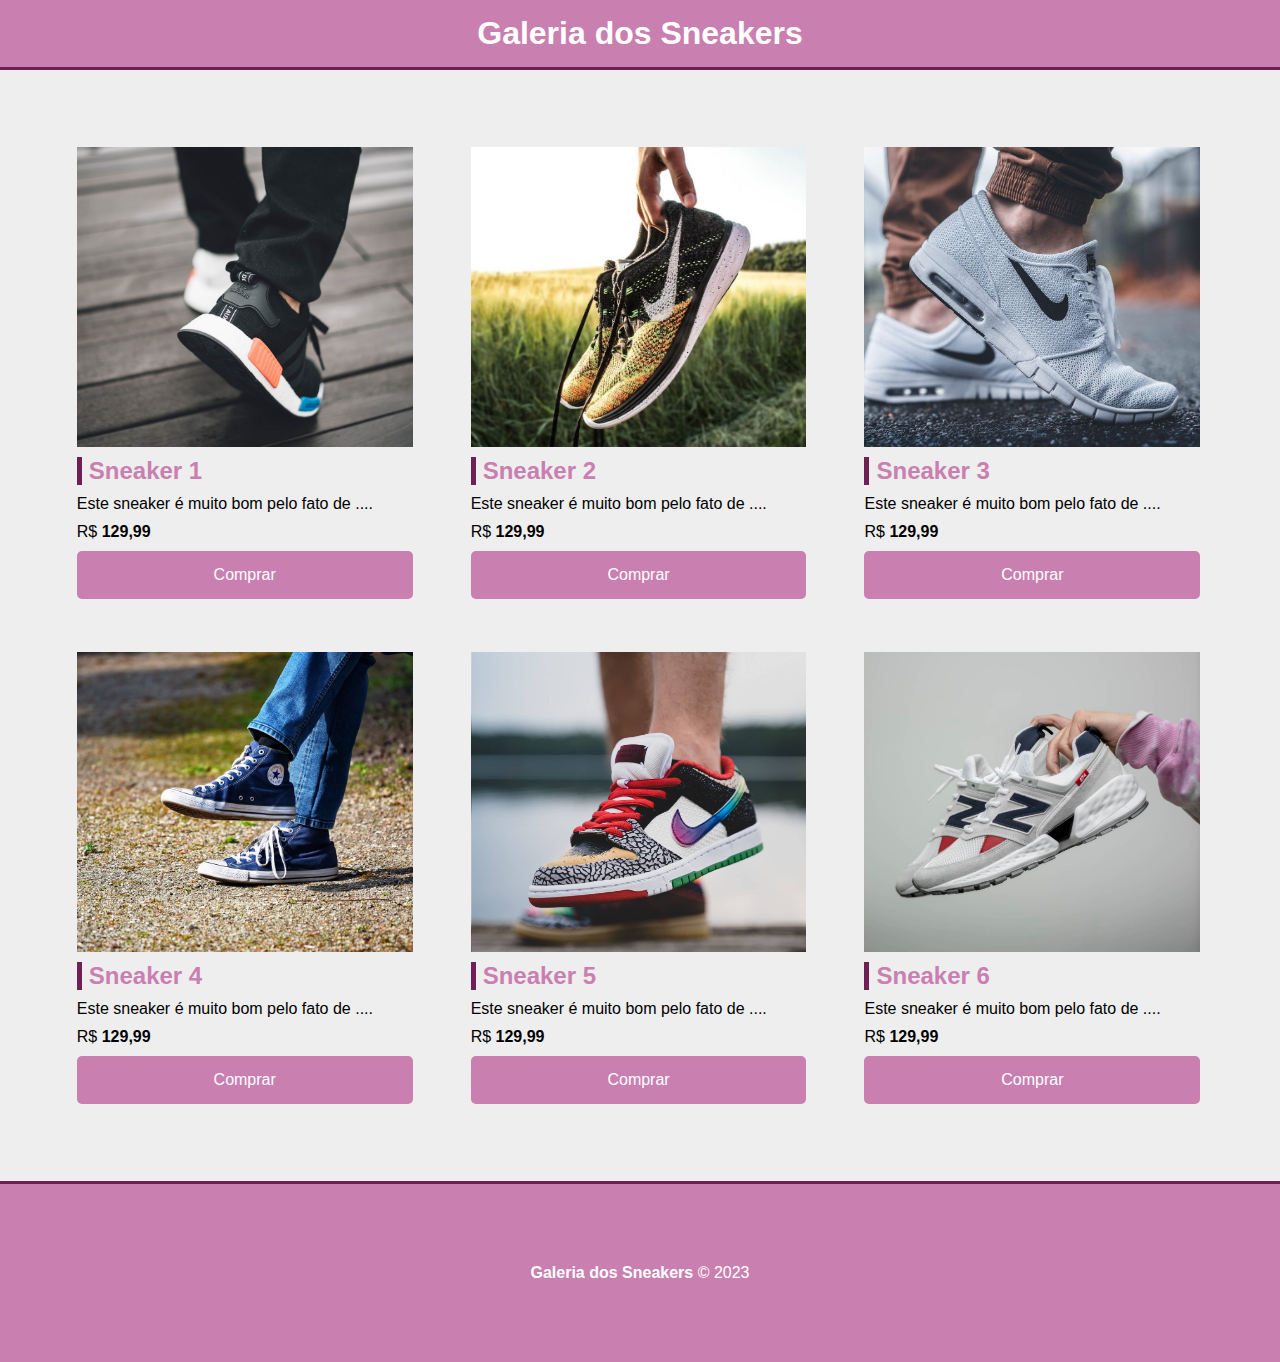
<file: projeto/index.html>
<!DOCTYPE html>
<html lang="en">
    <head>
        <meta charset="UTF-8">
        <meta http-equiv="X-UA-Compatible" content="IE=edge">
        <meta name="viewport" content="width=device-width, initial-scale=1.0">
        <title>Galeria dos Sneakers</title>
        <link rel="stylesheet" href="css/styles.css" />
    </head>
        <body>
        <!-- Cabeçalho -->
        <header>
            <h1>Galeria dos Sneakers</h1>
        </header>
        <!-- Grid de Produtos -->
        <main class="container">
            <section class="products-container">
                <div class="card">
                    <div class="product-image" id="img-1"></div>
                    <h3>Sneaker 1</h3>
                    <p>Este sneaker é muito bom pelo fato de ....</p>
                    <p>
                        R$
                        <span class="bold">129,99</span>
                    </p>
                    <a href="#" class="btn">Comprar</a>
                </div>
                <div class="card">
                    <div class="product-image" id="img-2"></div>
                    <h3>Sneaker 2</h3>
                    <p>Este sneaker é muito bom pelo fato de ....</p>
                    <p>
                        R$
                        <span class="bold">129,99</span>
                    </p>
                    <a href="#" class="btn">Comprar</a>
                </div>
                <div class="card">
                    <div class="product-image" id="img-3"></div>
                    <h3>Sneaker 3</h3>
                    <p>Este sneaker é muito bom pelo fato de ....</p>
                    <p>
                        R$
                        <span class="bold">129,99</span>
                    </p>
                    <a href="#" class="btn">Comprar</a>
                </div>
                <div class="card">
                    <div class="product-image" id="img-4"></div>
                    <h3>Sneaker 4</h3>
                    <p>Este sneaker é muito bom pelo fato de ....</p>
                    <p>
                        R$
                        <span class="bold">129,99</span>
                    </p>
                    <a href="#" class="btn">Comprar</a>
                </div>
                <div class="card">
                    <div class="product-image" id="img-5"></div>
                    <h3>Sneaker 5</h3>
                    <p>Este sneaker é muito bom pelo fato de ....</p>
                    <p>
                        R$
                        <span class="bold">129,99</span>
                    </p>
                    <a href="#" class="btn">Comprar</a>
                </div>
                <div class="card">
                    <div class="product-image" id="img-6"></div>
                    <h3>Sneaker 6</h3>
                    <p>Este sneaker é muito bom pelo fato de ....</p>
                    <p>
                        R$
                        <span class="bold">129,99</span>
                    </p>
                    <a href="#" class="btn">Comprar</a>
                </div>
            </section>
        </main>
        <!-- Rodapé -->
        <footer>
            <p>
                <span class="bold">Galeria dos Sneakers</span>
                &copy; 2023
            </p>
        </footer>
    </body>
</html>
</file>
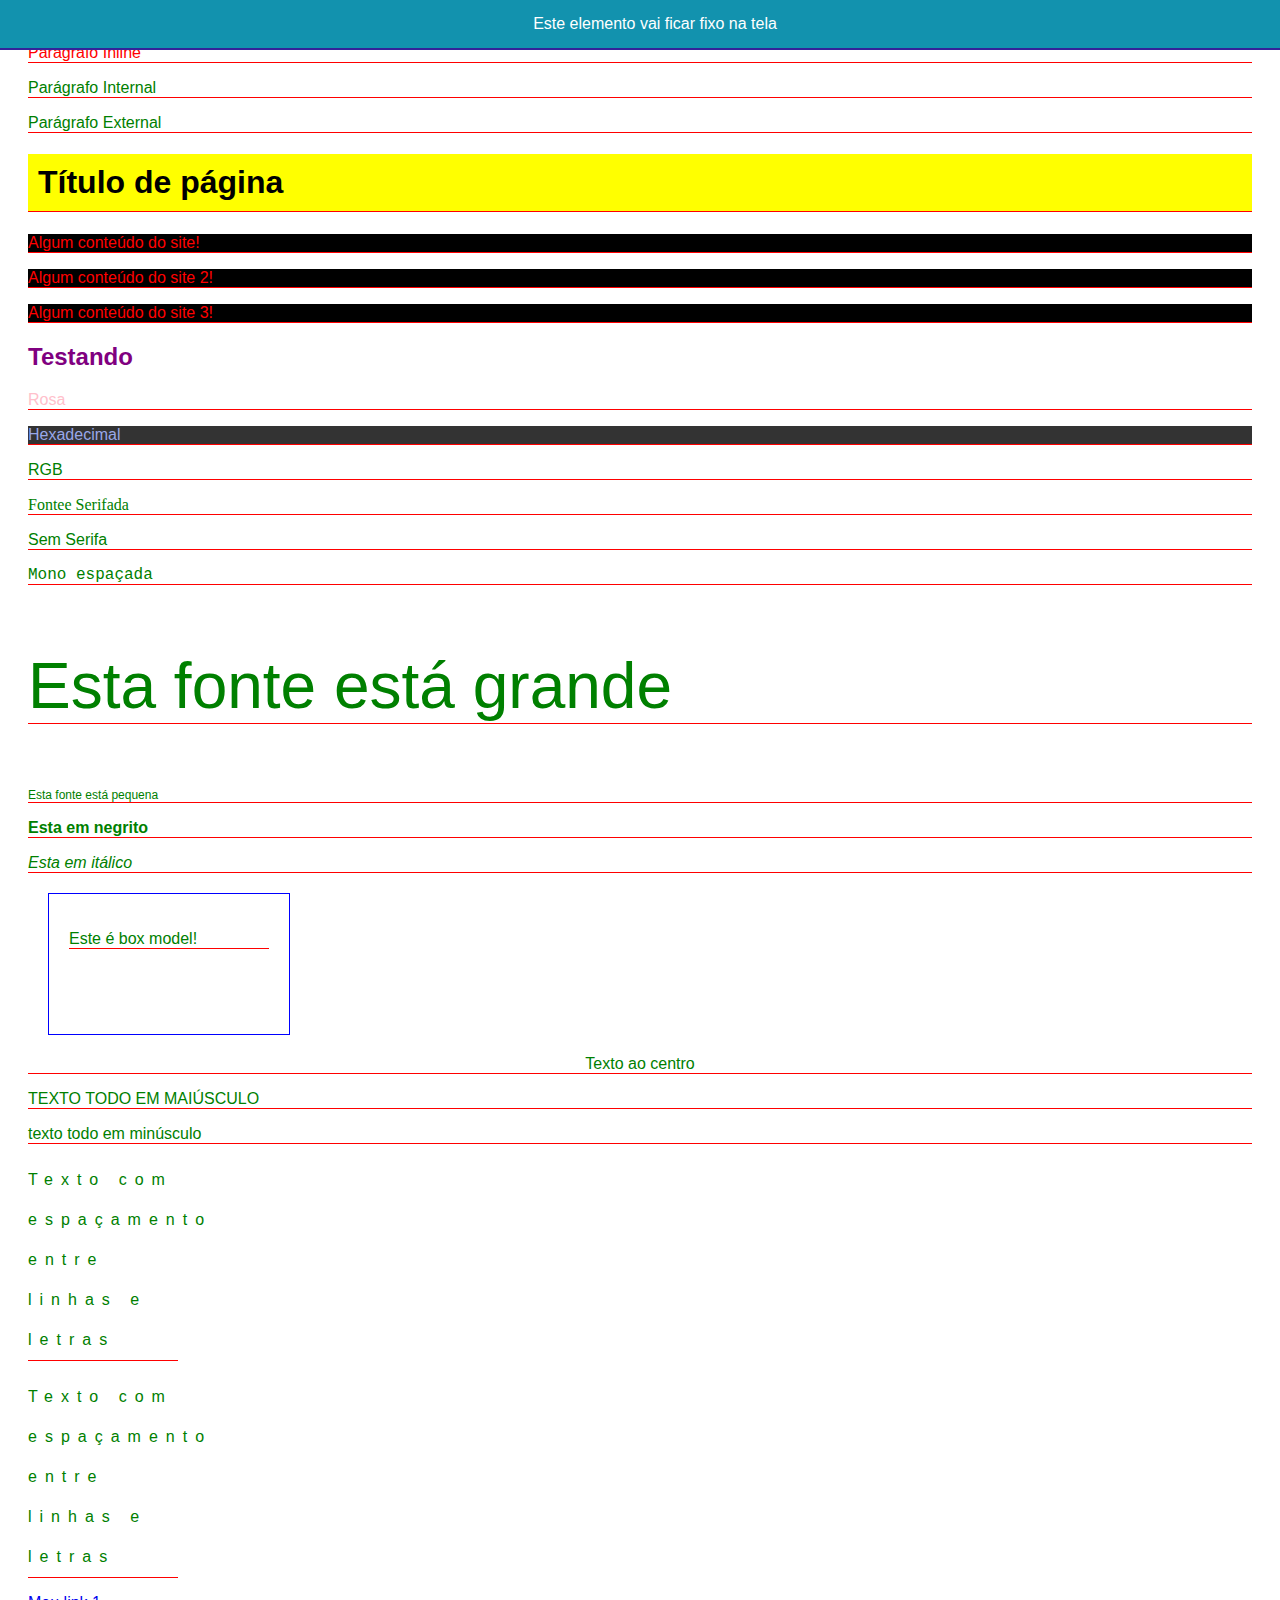
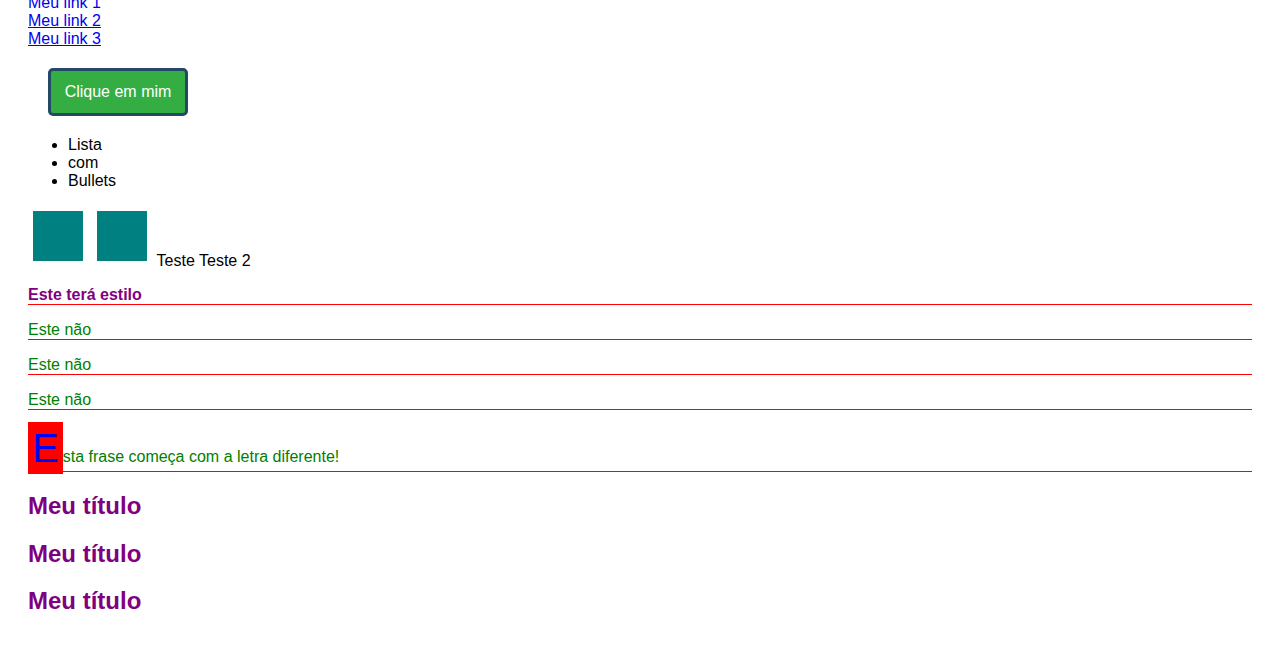
<file: teoria/index.html>
<!DOCTYPE html>
<html lang="en">
    <head>
        <meta charset="UTF-8">
        <meta http-equiv="X-UA-Compatible" content="IE=edge">
        <meta name="viewport" content="width=device-width, initial-scale=1.0" />
        <title>Teoria CSS</title>
        <!-- <style>
        body {
            padding: 20px;
        }
    
        p { 
            color: green;
        }
    </style> -->
    <link rel="stylesheet" href="styles.css" />
</head>
<body>
        <p style="color: red;">Parágrafo Inline</p>
        <p>Parágrafo Internal</p>
        <p>Parágrafo External</p>
        <!-- Classes e Ids -->
        <h1 id="titulo-principal">Título de página</h1>
        <p class="meu-paragrafo">Algum conteúdo do site!</p>
        <p class="meu-paragrafo">Algum conteúdo do site 2!</p>
        <p class="meu-paragrafo">Algum conteúdo do site 3!</p>
        <h2>Testando</h2>
        <!-- Cores -->
        <p class="nome-da-cor">Rosa</p>
        <p class="hexa">Hexadecimal</p>
        <p class="ngb">RGB</p>
        <!-- Fontes -->
        <p class="serifada">Fontee Serifada</p>
        <p class="sem-serifa">Sem Serifa</p>
        <p class="mono-espacada">Mono espaçada</p>
        <!-- Size e Weight -->
        <p class="tamanho-fonte-grande">Esta fonte está grande</p>
        <p class="tamanho-fonte-pequena">Esta fonte está pequena</p>
        <p class="peso-fonte">Esta em negrito</p>
        <p class="texto-italico">Esta em itálico</p>
        <!--Box Model-->
        <div class="box-model">
            <p>Este é box model!</p>
        </div>
        <!-- Propriedades de texto -->
        <p class="alinhamento">Texto ao centro</p>
        <p class="transform-maiuscula">texto todo em maiúsculo</p>
        <p class="transform-minuscula">TEXTO TODO EM MINÚSCULO</p>
        <!-- Espaçamento de linhas e letras -->
        <p class="espacamento-texto">Texto com espaçamento entre linhas e letras</p>
        <p class="espacamento-texto">Texto com espaçamento entre linhas e letras</p>
        <!-- Links -->
        <div>
            <a href="#" class="decoration">Meu link 1</a>
        </div>
        <div>
            <a href="https://www.google.com" class="visitado"> Meu link 2</a>
        </div>
        <div>
            <a href="#" class="estilo-houver">Meu link 3</a>
        </div>
        <!-- Link em Button -->
        <div>
            <a href="#" class="btn">Clique em mim</a>
        </div>
        <!-- Listas -->
        <ul>
            <li>Lista</li>
            <li>com</li>
            <li>Bullets</li>
        </ul>
        <!-- Display -->
        <div class="inline"></div>
        <div class="inline"></div>
        <span class="bloco">Teste</span>
        <span class="bloco">Teste 2</span>
        <div class="inline hidden"> </div>
        <!-- Position Fixed -->
        <div class="elemento-fixo"> Este elemento vai ficar fixo na tela</div>
        <!-- First Child -->
        <div class="primeiro-elemento">
            <p>Este terá estilo</p>
            <p>Este não</p>
            <p>Este não</p>
            <p>Este não</p>
        </div>
        <!-- Pseudo elementos -->
        <p class="primeira-letra">Esta frase começa com a letra diferente!</p>
        <!-- Especifidade -->
        <h2>Meu título</h2>
        <h2 class="titulo">Meu título</h2>
        <h2 class="titulo" id="meu-titulo-preferido">Meu título</h2>
    </body>
</html>
</file>
<file: projeto/css/styles.css>
* {
    padding: 0;
    margin: 0;
    box-sizing: border-box;
    font-family: Helvetica;
}

/* Cabeçalho */
header {
    background-color: #c97fb0;
    color: #fff;
    padding: 15px;
    text-align: center;
    border-bottom: 3px solid #6e2054 ;
}

/* Grid de Produtos */
.container {
    background-color: #eee;
    min-height: 60vh;
    padding: 50px;
}

.products-container {
    max-width: 1200px;
    margin: 0 auto;
}

.card {
    width: 31%;
    display: inline-block;
    margin: 1% 1%;
    padding: 15px;
}

#img-1 {
    background-image: url('../img/tenis1.jpg')
}

#img-2 {
    background-image: url('../img/tenis2.jpg')
}

#img-3 {
    background-image: url('../img/tenis3.jpg')
}

#img-4 {
    background-image: url('../img/tenis4.jpg')
}

#img-5 {
    background-image: url('../img/tenis5.jpg')
}

#img-6 {
    background-image: url('../img/tenis6.jpg')
}

.product-image {
    height: 300px;
    width: 100%;
    margin-bottom: 10px;
    background-position: center;
    background-size: cover;
}

h3 {
    margin-bottom: 10px;
    color: #c97fb0;
    border-left: 5px solid #6e2054;
    padding-left: 7px;
    font-size: 24px;
}

.card p {
    margin-bottom: 10px;
}

.bold {
    font-weight: bold;
}

.btn {
    display: block;
    width: 100%;
    text-align: center;
    text-decoration: none;
    background-color: #c97fb0;
    color: #fff;
    padding: 15px;
    border-radius: 5px;
    transition: .5s;
}

.btn:hover {
    background-color: #6e2054;
}



/* Footer */
footer {
    background-color: #c97fb0;
    color: #fff;
    border-top: 3px solid #6e2054;
    text-align: center;
    padding: 80px;
}
</file>
<file: teoria/styles.css>
body {
    padding: 20px;
}

p { 
    color: green;
}

/* Classes e Ids */
.meu-paragrafo {
    background-color: black;
    color: red;
}

#titulo-principal {
    background-color: yellow;
    color: black;
    padding: 10px;
    font-family: Helvetica;
}

/* Elementos da página, listas */
* {
    font-family: Arial;
}

p,
h1 {
    border-bottom: 1px solid red;
}

/* Cores */
.nome-da-cor {
    color: pink;
}

.hexa {
    color: #99a8e9;
    background-color: #333;
}

.rgb {
    color: rgb(145, 138, 62);
}

/* Fontes */
.serifada {
    font-family: Georgia;
}

.sem-serifa {
    font-family: Helvetica;
}

.mono-espacada {
    font-family: 'Courier New';
}

/* Size e Weight */
.tamanho-fonte-grande {
    font-size: 64px;
}

.tamanho-fonte-pequena {
    font-size: 12px;
}

.peso-fonte {
    font-weight: 700;
}

.texto-italico {
    font-style: italic;
}

/* Box Model */
.box-model {
    width: 200px;
    height: 100px;
    border: 1px solid blue;
    padding: 20px;
    margin: 20px;
}

/* propriedades de texto */
.alinhamento {
    text-align: center;
}

.transform-maiuscula {
    text-transform: uppercase;
}

.transform-minuscula {
    text-transform: lowercase;
}

/* Espaçamento de linhas e letras */
.espacamento-texto {
    width: 150px;
    line-height: 40px;
    letter-spacing: 8px;
}
/* Links */
.decoration {
    text-decoration: none;
}

.visitado:visited {
    color: orange;
}

.estilo-hover:hover {
    background-color: #1292ae;
}

/* Link em Button */
.btn {
    background-color: #34ae43;
    border: 3px solid #234966;
    border-radius: 5px;
    color: #fff;
    text-decoration: none;
    display: block;
    width: 120px;
    padding: 12px 7px;
    text-align: center;
    margin: 20px;
}

.btn:hover {
    background-color: #234966;
}

/* Lista */
.sem-estilo {
    list-style: none;
}

/* Display */
.inline {
    width: 50px;
    height: 50px;
    background-color: teal;
    margin: 5px;
    display: inline-block;
}

.block {
    display: block;
}

.hidden {
    display: none;
}

/* Position Fixed */
.elemento-fixo {
    position: fixed;
    left: 0;
    top: 0;
    width: 100%;
    padding: 15px;
    text-align: center;
    background-color: #1292ae;
    border-bottom: 2px solid #342299;
    color: #fff;
}

/* Pseudo seletor / Pseudo class */
.primeiro-elemento p:first-child {
    color: purple;
    font-weight: bold;
}

/* Pseudo elemento */
.primeira-letra::first-letter {
    font-size: 40px;
    color: blue;
    background-color: red;
    padding: 4px;
}

/* Especifidade */
h2 {
    color: red;
}

.titulo {
    color: green;
}

.meu-titulo-preferido {
    color: blue;
}

/* IMPORTANT */
H2 {
    color: purple !important;
}
</file>
